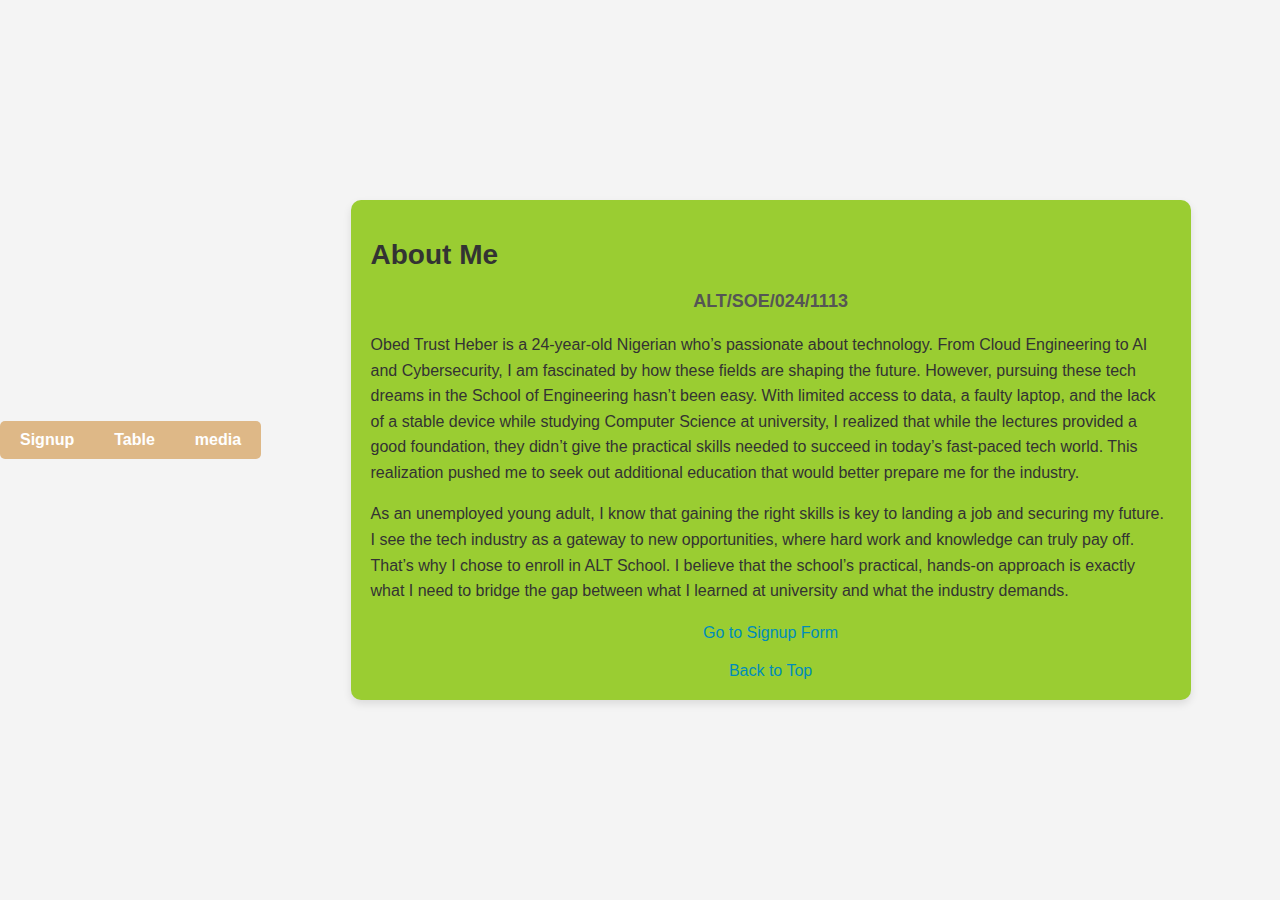
<file: index.html>
<!DOCTYPE html>
<html lang="en">
<head>
    <meta charset="UTF-8">
    <meta name="viewport" content="width=device-width, initial-scale=1.0">
    <title>Alt-school</title>
    <link rel="stylesheet" href="style.css">
   
</head>
<body>
    <div class="nav-container">
        <ul class="nav-list">
            <li><a href="logo.html">Signup</a></li>
            <li><a href="tabel.html">Table</a></li>
            <li><a href="media.html">media</a></li>
        </ul>
    </div>

    <!-- Scroll Target -->
    <div id="top"></div>


    <div class="card">
        <div class="top-card-section">
            <!-- Placeholder for future content -->
        </div>

        <div class="about-me">
            <h1>About Me</h1>
        </div>

        <div class="student-id">
            <h2>ALT/SOE/024/1113</h2>
        </div>

        <div class="description">
            <p>
                Obed Trust Heber is a 24-year-old Nigerian who’s passionate about technology. From Cloud Engineering to AI and Cybersecurity, I am fascinated by how these fields are shaping the future. However, pursuing these tech dreams in the School of Engineering hasn’t been easy. With limited access to data, a faulty laptop, and the lack of a stable device while studying Computer Science at university, I realized that while the lectures provided a good foundation, they didn’t give the practical skills needed to succeed in today’s fast-paced tech world. This realization pushed me to seek out additional education that would better prepare me for the industry.
            </p>

            <p>
                As an unemployed young adult, I know that gaining the right skills is key to landing a job and securing my future. I see the tech industry as a gateway to new opportunities, where hard work and knowledge can truly pay off. That’s why I chose to enroll in ALT School. I believe that the school’s practical, hands-on approach is exactly what I need to bridge the gap between what I learned at university and what the industry demands.
            </p>
        </div>
        
        <!-- Link to Form Page -->
        <div class="link-to-form">
            <a href="form.html">Go to Signup Form</a>
        </div>

        <!-- Back to Top Link -->
        <div class="back-to-top">
            <a href="#top">Back to Top</a>
        </div>
    </div>
</body>
</html>
    

    
</body>
</html>
</file>
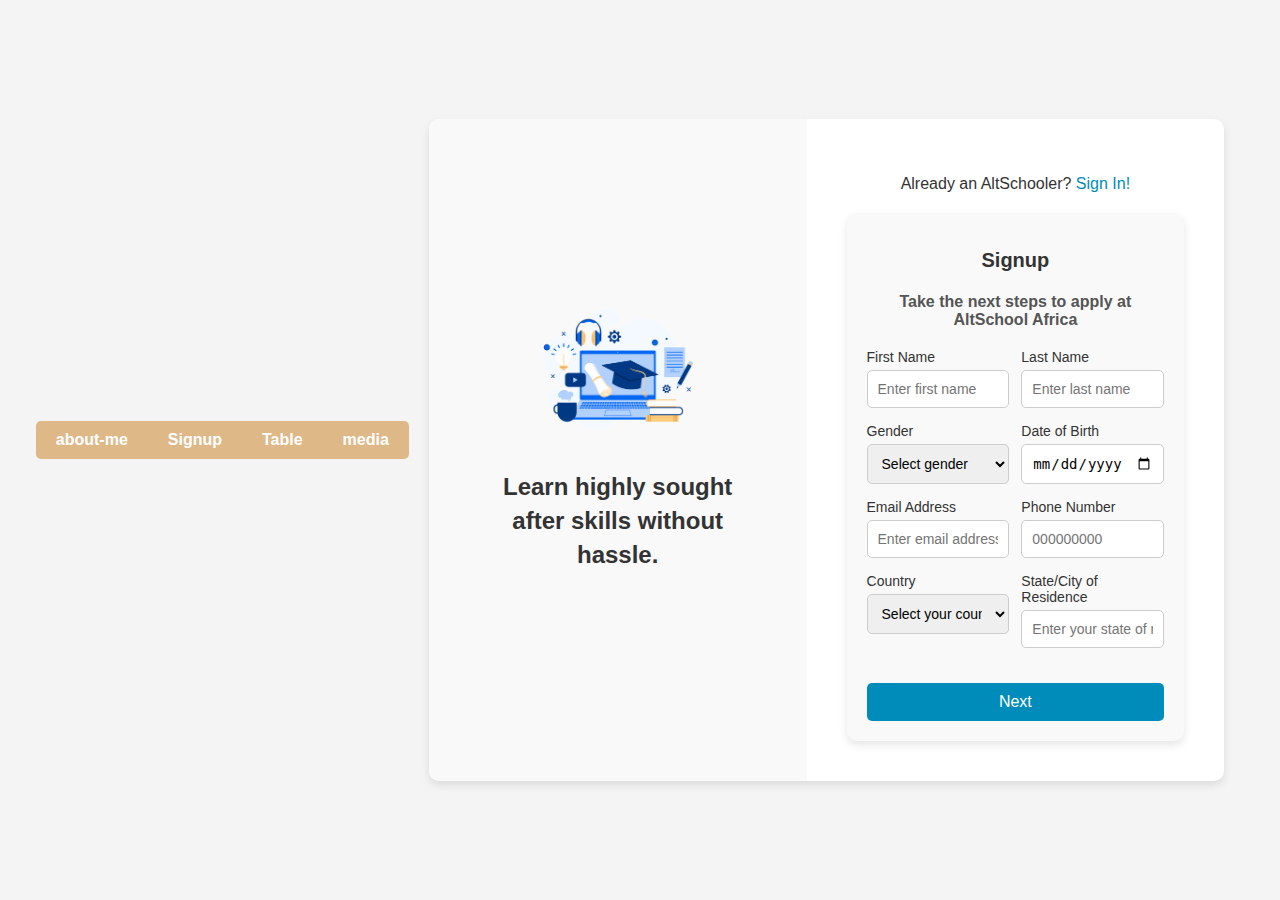
<file: logo.html>
<!DOCTYPE html>
<html lang="en">
<head>
    <meta charset="UTF-8">
    <meta name="viewport" content="width=device-width, initial-scale=1.0">
    <title>Alt-school Signup Form</title>
    <link rel="stylesheet" href="style.css">
</head>
<body>
    <div class="nav-container">
        <ul class="nav-list">
            <li><a href="index.html">about-me</a></li>
            <li><a href="logo.html">Signup</a></li>
            <li><a href="tabel.html">Table</a></li>
            <li><a href="media.html">media</a></li>
        </ul>
    </div>
    </div>
    <div class="wrapper-container">
        <!-- Container with two sections -->
        <div class="flex-container">
            <!-- Main Content Section (Left) -->
            <div class="main-container">
                <div class="content-container">
                    <img src="Alt.png" alt="alt logo" class="image">
                    <div class="text-container">
                        <h1 class="style_heroText__z_Ejv">
                            Learn highly sought <br> 
                            after skills without <br> 
                            hassle.
                        </h1>
                    </div>
                </div>
            </div>

            <!-- Form Content Section (Right) -->
            <div class="form-content">
                <p class="hyperlink">Already an AltSchooler? <a href="/auth/login">Sign In!</a></p>
                <section class="form-container">
                    <h2 class="form-heading">Signup</h2>
                    <h4 class="form-subheading">Take the next steps to apply at AltSchool Africa</h4>
                    <form>
                        <div class="form-row">
                            <div class="input-container">
                                <label for="firstName">First Name</label>
                                <input type="text" id="firstName" placeholder="Enter first name" required>
                            </div>
                            <div class="input-container">
                                <label for="lastName">Last Name</label>
                                <input type="text" id="lastName" placeholder="Enter last name" required>
                            </div>
                        </div>

                        <div class="form-row">
                            <div class="input-container">
                                <label for="gender">Gender</label>
                                <select id="gender" required>
                                    <option value="" disabled selected>Select gender</option>
                                    <option value="male">Male</option>
                                    <option value="female">Female</option>
                                </select>
                            </div>
                            <div class="input-container">
                                <label for="dob">Date of Birth</label>
                                <input type="date" id="dob" required>
                            </div>
                        </div>

                        <div class="form-row">
                            <div class="input-container">
                                <label for="email">Email Address</label>
                                <input type="email" id="email" placeholder="Enter email address" required>
                            </div>
                            <div class="input-container">
                                <label for="phoneNumber">Phone Number</label>
                                <input type="tel" id="phoneNumber" placeholder="000000000" required>
                            </div>
                        </div>

                        <div class="form-row">
                            <div class="input-container">
                                <label for="countryOfResidence">Country</label>
                                <select id="countryOfResidence" required>
                                    <option value="" disabled selected>Select your country</option>
                                    <option value="Nigeria">Nigeria</option>
                                    <!-- Add more options as needed -->
                                </select>
                            </div>
                            <div class="input-container">
                                <label for="stateCityOfResidence">State/City of Residence</label>
                                <input type="text" id="stateCityOfResidence" placeholder="Enter your state of residence" required>
                            </div>
                        </div>

                        <button type="submit" class="submit-btn">Next</button>
                    </form>
                </section>
            </div>
        </div>
        
    </div>
</body>
</html>
</file>
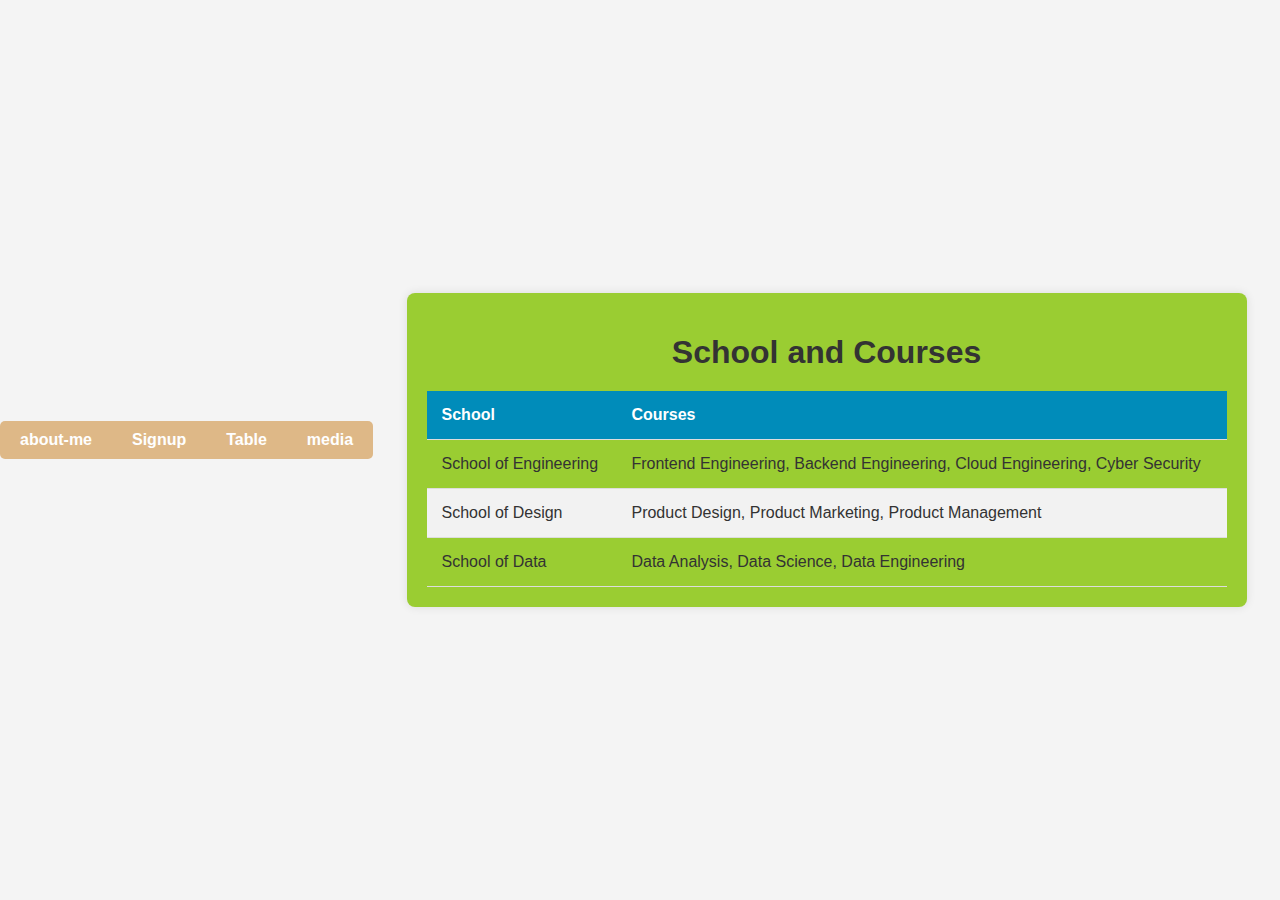
<file: tabel.html>
<!DOCTYPE html>
<html lang="en">
<head>
    <meta charset="UTF-8">
    <meta name="viewport" content="width=device-width, initial-scale=1.0">
    <title>School and Courses</title>
    <link rel="stylesheet" href="style.css">
    
</head>
<body>
    <div class="nav-container">
        <ul class="nav-list">
            <li><a href="index.html">about-me</a></li>
            <li><a href="logo.html">Signup</a></li>
            <li><a href="tabel.html">Table</a></li>
            <li><a href="media.html">media</a></li>
        </ul>
    </div>
    <div class="container">
        <h1>School and Courses</h1>
        <table>
            <thead>
                <tr>
                    <th>School</th>
                    <th>Courses</th>
                </tr>
            </thead>
            <tbody>
                <tr>
                    <td>School of Engineering</td>
                    <td>Frontend Engineering, Backend Engineering, Cloud Engineering, Cyber Security</td>
                </tr>
                <tr>
                    <td>School of Design</td>
                    <td>Product Design, Product Marketing, Product Management</td>
                </tr>
                <tr>
                    <td>School of Data</td>
                    <td>Data Analysis, Data Science, Data Engineering</td>
                </tr>
            </tbody>
        </table>
    </div>
</body>
</html>
</file>
<file: style.css>
body {
    font-family: Arial, sans-serif;
    background-color: #f4f4f4;
    margin: 0;
    padding: 0;
    color: #333;
}

.card {
    max-width: 800px;
    margin: 40px auto;
    padding: 20px;
    background-color: yellowgreen;
    box-shadow: 0 4px 8px rgba(0, 0, 0, 0.1);
    border-radius: 10px;
}

.about-me, .student-id, .description {
    margin-bottom: 20px;
}

.about-me h1 {
    font-size: 28px;
    text-align: justify;
    color: #333;
}

.student-id h2 {
    font-size: 18px;
    text-align: center;
    color: #555;
}

.description p {
    line-height: 1.6;
    font-size: 16px;
}

.link-to-form {
    text-align: center;
    margin-top: 20px;
}

.link-to-form a {
    color: #008cba;
    text-decoration: none;
}

.back-to-top {
    text-align: center;
    margin-top: 20px;
}

.back-to-top a {
    color: #008cba;
    text-decoration: none;
}


.wrapper-container {
    display: flex;
    justify-content:center;
    padding: 20px;
}

.flex-container {
    display: flex;
    max-width: 1200px;
    width: 100%;
    background-color: #fff;
    box-shadow: 0 4px 8px rgba(0, 0, 0, 0.1);
    border-radius: 10px;
    overflow: hidden;
}

.main-container {
    flex: 1;
    padding: 20px;
    background-color: #f9f9f9;
    display: flex;
    flex-direction: column;
    justify-content: center;
    align-items: center;
}

.content-container {
    text-align: center;
}

.image {
    max-width: 150px;
    margin-bottom: 20px;
}

.style_heroText__z_Ejv {
    font-size: 24px;
    font-weight: bold;
    line-height: 1.4;
    color: #333;
}

.form-content {
    flex: 1;
    padding: 40px;
}

.form-container {
    background-color: #f9f9f9;
    padding: 20px;
    border-radius: 10px;
    box-shadow: 0 4px 8px rgba(0, 0, 0, 0.1);
}

.form-heading {
    font-size: 20px;
    margin-bottom: 10px;
    text-align: center;
}

.form-subheading {
    font-size: 16px;
    margin-bottom: 20px;
    text-align: center;
    color: #555;
}

.form-row {
    display: flex;
    justify-content: space-between;
    margin-bottom: 15px;
}

.input-container {
    width: 48%;
    display: flex;
    flex-direction: column;
}

label {
    margin-bottom: 5px;
    font-size: 14px;
}

input[type="text"],
input[type="email"],
input[type="tel"],
input[type="date"],
select {
    padding: 10px;
    border: 1px solid #ccc;
    border-radius: 5px;
    font-size: 14px;
    width: 100%;
    box-sizing: border-box;
}

input[type="text"]:focus,
input[type="email"]:focus,
input[type="tel"]:focus,
input[type="date"]:focus,
select:focus {
    border-color: #008cba;
    outline: none;
}

.submit-btn {
    background-color: #008cba;
    color: #fff;
    padding: 10px 15px;
    border: none;
    border-radius: 5px;
    cursor: pointer;
    width: 100%;
    margin-top: 20px;
    font-size: 16px;
}

.submit-btn:hover {
    background-color: #007bb5;
}

.hyperlink {
    text-align: center;
    margin-bottom: 20px;
}

.hyperlink a {
    color: #008cba;
    text-decoration: none;
}

.hyperlink a:hover {
    text-decoration: underline;
}

body {
    font-family: Arial, sans-serif;
    background-color: #f4f4f4;
    margin: 0;
    padding: 0;
    display: flex;
    justify-content: center;
    align-items: center;
    height: 100vh;
}

.container {
    width: 80%;
    max-width: 800px;
    background-color: yellowgreen;
    padding: 20px;
    border-radius: 10px;
    box-shadow: 0 4px 8px rgba(0, 0, 0, 0.1);
}

h1 {
    text-align: center;
    margin-bottom: 20px;
    color: #333333;
}

table {
    width: 100%;
    border-collapse: collapse;
}

thead {
    background-color: #008cba;
    color: #ffffff;
}

th, td {
    padding: 15px;
    text-align: left;
    border-bottom: 1px solid #dddddd;
}

tr:nth-child(even) {
    background-color: #f2f2f2;
}

tr:hover {
    background-color: #e9e9e9;
}


.nav-container {
    background-color: burlywood; 
    padding: 10px; 
}

.nav-list {
    list-style-type: none; 
    padding: 0; 
    display: flex; 
    justify-content: center;
}

.nav-list li {
    margin: 0 15px; 
}

.nav-list a {
    text-decoration: none; 
    color: white; 
    font-weight: bold; 
    transition: color 0.3s ease; 
}

.nav-list a:hover {
    color: #ff6347; 
}

.container {
    width: 80%;
    margin: 0 auto; 
    padding: 20px;
    background-color: yellowgreen; 
    box-shadow: 0 0 10px rgba(0, 0, 0, 0.1); 
    border-radius: 8px; 
}

.nav-container {
    background-color: burlywood; 
    padding: 10px 0; 
    margin-bottom: 20px; 
    border-radius: 5px; 
}

.nav-list {
    list-style-type: none; 
    margin: 0; 
    padding: 0; 
    display: flex; 
    justify-content: space-around; 
}

.nav-list li {
    margin: 0 10px; 
}

.nav-list a {
    text-decoration: none; 
    color: white; 
    font-weight: bold; 
    padding: 5px 10px; 
    transition: background-color 0.3s ease, color 0.3s ease; 
}

.nav-list a:hover {
    background-color: #ff6347; 
    color: #fff; 
    border-radius: 4px;
}
</file>
